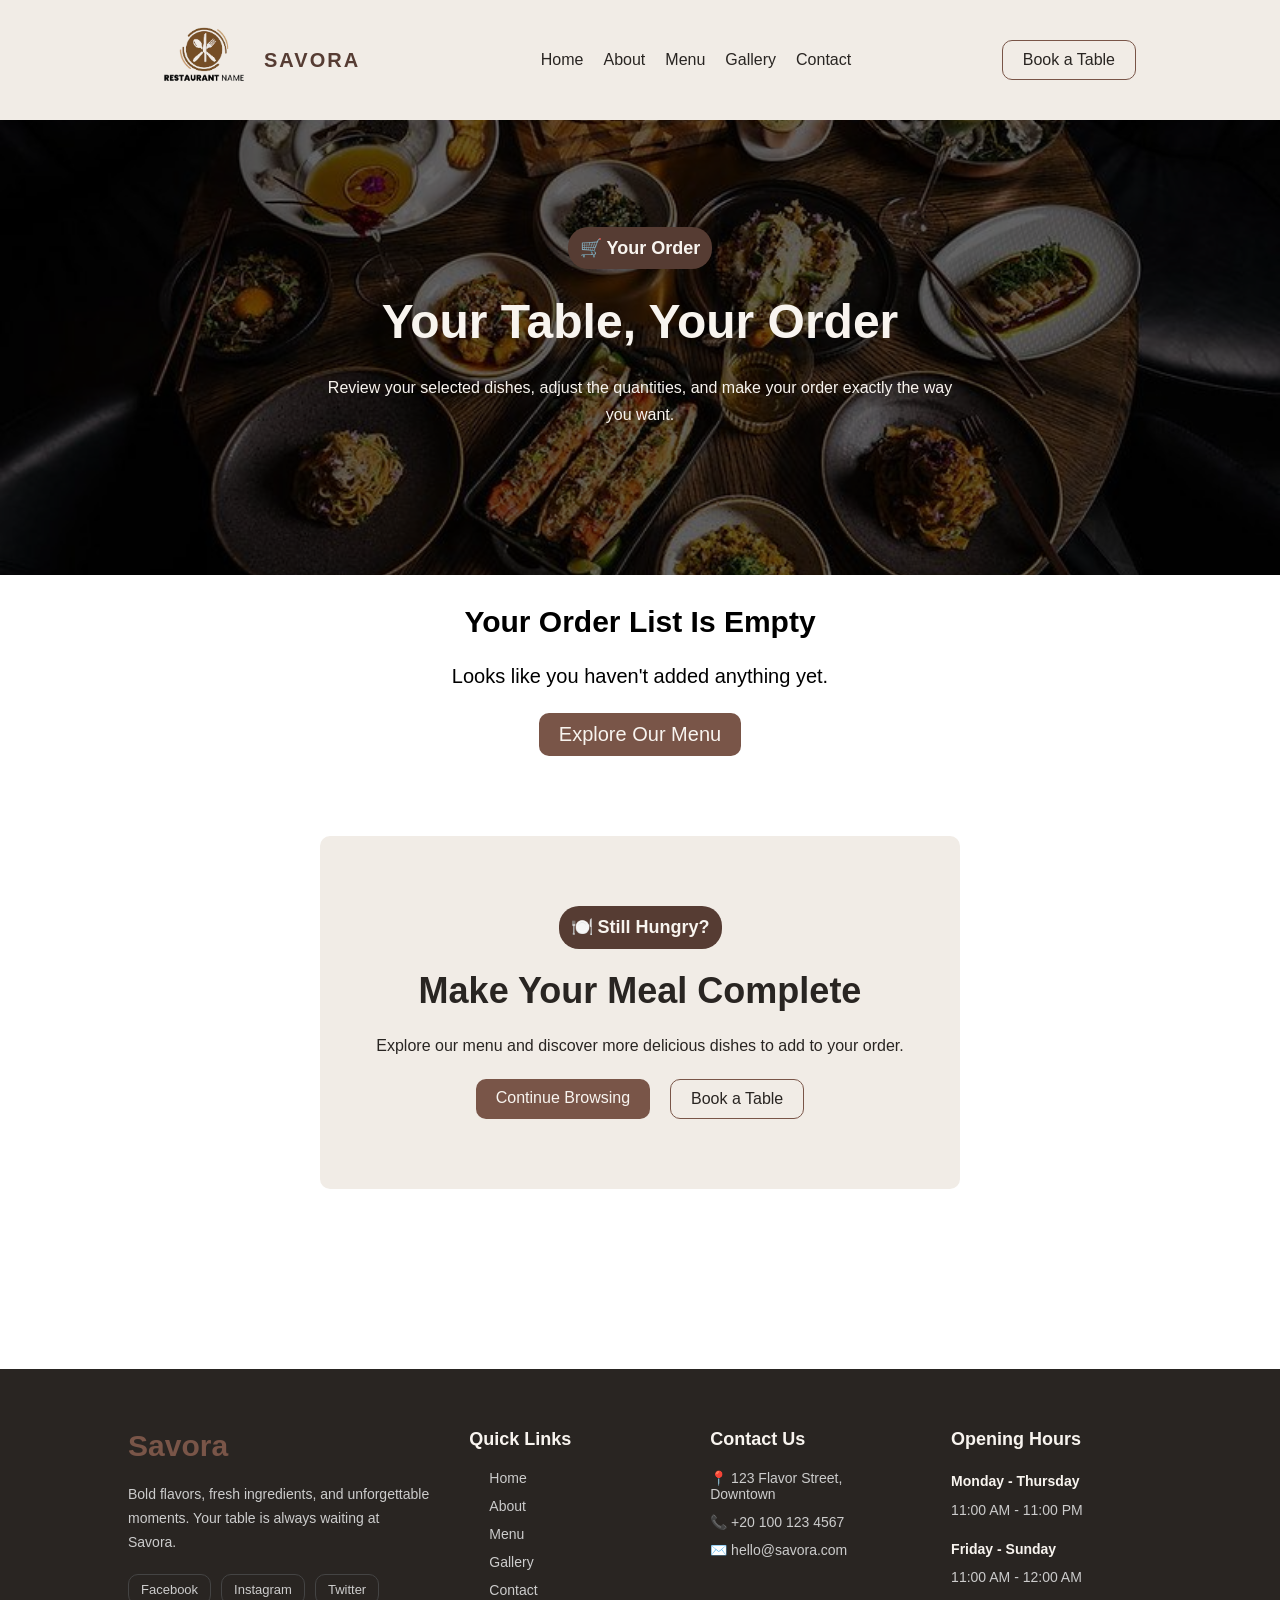
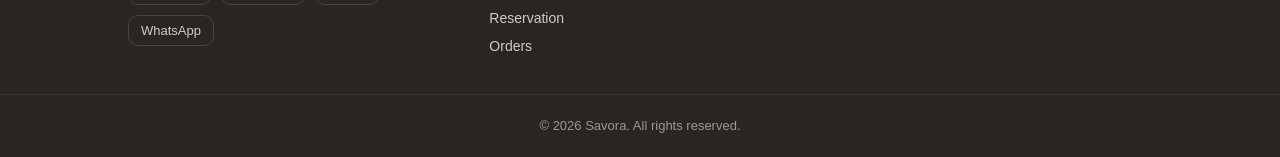
<file: orders.html>
<!DOCTYPE html>
<html lang="en">
<head>
    <meta charset="UTF-8">
    <meta name="viewport" content="width=device-width, initial-scale=1.0">
    <title>Orders | Savora Restaurant</title>

    <meta name="description" content="Review and manage your orders at Savora Restaurant.">

    <meta name="robots" content="noindex, follow">

    <link rel="stylesheet" href="./css/style.css">
    <link rel="stylesheet" href="./css/orders.css">
</head>
<body>
    <!-- header -->
    <header class="header">
        <div class="container">
            <div class="logo">
                <img src="./images/logo-2.avif" alt="Savora Logo">
                <span class="logo-span">SAVORA</span>
            </div>

            <nav class="navbar">
                <ul class="pages-links">
                    <li><a href="index.html">Home</a></li>
                    <li><a href="about.html">About</a></li>
                    <li><a href="menu.html">Menu</a></li>
                    <li><a href="gallery.html">Gallery</a></li>
                    <li><a href="contact.html">Contact</a></li>
                </ul>
                <div class="user-links">
                    <a href="orders.html" class="shopping">
                        <i class="fa-solid fa-cart-shopping"></i>
                        <span id="ordersNum"></span>
                    </a>
                    <a href="reservation.html" class="secondary bookTable">Book a Table</a>
                </div>
            </nav>

            <div class="nav-mobile">
                <span></span>
                <span></span>
                <span></span>
            </div>
        </div>
    </header>
    
    <main>
        <!-- Order Hero -->
        <section class="order-hero">
            <div class="order-hero-content">
                <p class="badge">🛒 Your Order</p>

                <h1>Your Table, Your Order</h1>

                <p>
                    Review your selected dishes, adjust the quantities,
                    and make your order exactly the way you want.
                </p>
            </div>
        </section>
        
        <h2 class="orders-heading">Your Order List</h2>
        <!-- orders section -->
        <section class="orders">
        </section>

        <section class="total-section">
            <div class="actions">
                <span class="totalPrice"></span>
                <button class="secondary" id="confirmOrder">Confirm Order</button>
            </div>
        </section>

        <!-- CTA Section -->
        <section class="cta-section order-cta">

            <p class="badge">🍽️ Still Hungry?</p>

            <h2>Make Your Meal Complete</h2>

            <p>
                Explore our menu and discover more delicious dishes
                to add to your order.
            </p>

            <div class="buttons">
                <a href="menu.html" class="primary">Continue Browsing</a>
                <a href="reservation.html" class="secondary">Book a Table</a>
            </div>

        </section>

    </main>


    
    <!-- Footer -->
    <footer class="footer">
        <div class="footer-container">

            <!-- Brand -->
            <div class="footer-column brand">
                <h2>Savora</h2>
                <p>
                    Bold flavors, fresh ingredients, and unforgettable moments.
                    Your table is always waiting at Savora.
                </p>

                <div class="social-links">
                    <a href="#" aria-label="Facebook">Facebook</a>
                    <a href="#" aria-label="Instagram">Instagram</a>
                    <a href="#" aria-label="Twitter">Twitter</a>
                    <a href="#" aria-label="WhatsApp">WhatsApp</a>
                </div>
            </div>

            <!-- Quick Links -->
            <div class="footer-column">
                <h3>Quick Links</h3>

                <ul>
                    <li><a href="index.html">Home</a></li>
                    <li><a href="about.html">About</a></li>
                    <li><a href="menu.html">Menu</a></li>
                    <li><a href="gallery.html">Gallery</a></li>
                    <li><a href="contact.html">Contact</a></li>
                    <li><a href="reservation.html">Reservation</a></li>
                    <li><a href="orders.html">Orders</a></li>
                </ul>
            </div>

            <!-- Contact -->
            <div class="footer-column">
                <h3>Contact Us</h3>

                <ul class="contact-info">
                    <li>📍 123 Flavor Street, Downtown</li>
                    <li>📞 +20 100 123 4567</li>
                    <li>✉️ hello@savora.com</li>
                </ul>
            </div>

            <!-- Opening Hours -->
            <div class="footer-column">
                <h3>Opening Hours</h3>

                <div class="opening-hours">
                    <p>
                        <strong>Monday - Thursday</strong>
                        <span>11:00 AM - 11:00 PM</span>
                    </p>

                    <p>
                        <strong>Friday - Sunday</strong>
                        <span>11:00 AM - 12:00 AM</span>
                    </p>
                </div>
            </div>

        </div>

        <!-- Bottom Footer -->
        <div class="footer-bottom">
            <p>© 2026 Savora. All rights reserved.</p>
        </div>
    </footer>
    <script type="module" src="js/script.js"></script>
    <script type="module" src="js/orders.js"></script>
</body>
</html>
</file>
<file: css/style.css>
/* RESET */

* {
    box-sizing: border-box;
    padding: 0;
    margin: 0;
}


/* ROOT VARIABLES */
:root {
    --primary: #795548;
    --primary-dark: #563C33;

    --background: #F1ECE6;
    --background-dark: #292522;

    --border: #D5C9BF;
    --border-radius: 10px;

    --badge: #563C33;
    --white: #F8F4EF;

    --text: #292522;
    --secondary-text: #746A63;
}

/* BODY */

body {
    font-family: "Poppins", sans-serif;
    /* background-color: var(--background); */
    min-height: 100vh;
}


/* GENERAL ELEMENTS */

ul {
    list-style-type: none;
}

a {
    text-decoration: none;
    transition: 0.3s ease;
}

p {
    line-height: 1.7em;
}


/* BADGE */

p.badge {
    width: fit-content;
    background-color: var(--badge);
    color: var(--white);

    padding: 6px 12px;

    border-radius: 20px;

    font-weight: 600;
    font-size: 18px;
}


/* BUTTONS / LINKS */

button,
a {
    border: none;

    padding: 10px 20px;

    cursor: pointer;

    border-radius: var(--border-radius);

    transition: 0.3s ease;

    text-align: center;

    user-select: none;
}


/* Primary */

button.primary,
a.primary {
    background-color: var(--primary);
    color: var(--white);
}

button.primary:hover,
a.primary:hover {
    background-color: var(--primary-dark);
}


/* Secondary */

button.secondary,
a.secondary {
    border: 1px solid var(--primary);

    background-color: transparent;

    color: var(--text);
}

button.secondary:hover,
a.secondary:hover {
    background-color: var(--primary-dark);
    color: var(--white);
}


/* HEADER */

.header {
    background-color: var(--background);
    position: fixed;
    top: 0;
    z-index: 1000;
    padding: 0 20px;
    width: 100%;
}

.header .container {
    width: 80%;

    margin: auto;

    display: flex;
    align-items: center;
    justify-content: space-between;
}


/* LOGO */

.header .logo {
    width: 120px;
    height: 120px;
    display: flex;
    align-items: center;
    /* gap: 5px; */
}

.header .logo img {
    width: 100%;
    height: 100%;
}

.header .logo span {
    
    font-size: 20px;
    letter-spacing: 2px; 
    color: var(--primary-dark);
    font-weight: bold;

}


/* NAVBAR */

.header .navbar {
    width: 60%;

    display: flex;
    align-items: center;
    justify-content: space-between;
}

.header .navbar .pages-links {
    display: flex;
    align-items: center;

    gap: 20px;
}

.header .navbar a:not(.bookTable) {
    padding: 0;

    color: var(--text);

    transition: 0.3s ease;
}

.header .navbar a:hover {
    color: var(--primary-dark);
    letter-spacing: 1px;
}

.header .navbar a.active {
    color: var(--primary);
    font-weight: bold;
}

.header .navbar a.active:hover {
    color: var(--primary-dark);
}

.header .user-links{
    display: flex;
    align-items: center;
    gap: 20px;
    align-items: center;
}

.header .user-links a.shopping{
    position: relative;
}

.header .user-links a.shopping i {
    color: var(--primary);
    font-size: 25px;
    transition: 0.3s;
}
.header .user-links a.shopping i:hover {
    color: var(--background-dark);
}
.header a.shopping #ordersNum {
    position: absolute;
    top: 0;
    left: 50%;
    transform: translate(-50%,-80%);
    color: #a00;
    font-size: 20px;
    transition: 0.3s;
}


/* BOOK TABLE LINK */

.header a.bookTable {
    background-color: transparent;
    color: var(--text);
}

.header a.bookTable:hover {
    background-color: var(--primary-dark);
    color: var(--white);
}


/* MOBILE NAV BUTTON */

.header .nav-mobile {
    width: 30px;
    height: 25px;

    display: none;

    flex-direction: column;
    justify-content: space-between;

    cursor: pointer;

    position: relative;
    z-index: 100;
}

.header .nav-mobile span {
    width: 100%;
    height: 3px;

    background-color: var(--text);

    border-radius: 5px;

    transition: 0.3s ease;
}


.header .user-links{
    align-self: center;
}

/* MAIN */

main {
    /* background-color: var(--white); */

    display: flex;
    flex-direction: column;
    padding-block: 80px;

}


/* GENERAL SECTIONS */

main section {
    width: 80%;

    padding-block: 35px;

    margin: 70px auto;

    overflow: hidden;
}


/* INTERSECTION OBSERVER ANIMATION */

main section {
    opacity: 0;

    transform: translateY(30px);

    transition: 0.6s ease;
}

main section.show {
    opacity: 1;

    transform: translateY(0);
}


/* MODAL */

main .modal {
    position: fixed;

    inset: 0;

    z-index: 1000;

    background-color: rgba(0, 0, 0, 0.6);

    display: none;

    justify-content: center;
    align-items: center;
}

.modal .modal-content {
    background-color: var(--background);

    padding: 30px 20px;

    border-radius: var(--border-radius);

    display: flex;
    flex-direction: column;
    align-items: center;

    gap: 20px;

    width: 400px;

    overflow: hidden;

    box-shadow: 0 20px 50px rgba(0, 0, 0, 0.3);

    position: relative;
}

.modal .modal-content img {
    width: 100%;
    height: 300px;

    object-fit: cover;
}

.modal .modal-content p {
    text-align: center;
}


/* MODAL BOOK TABLE */

.modal-content a.bookTable {
    padding: 10px 20px;

    border-radius: var(--border-radius);

    text-align: center;

    align-self: stretch;

    cursor: pointer;

    background-color: var(--primary);

    color: var(--white);
}

.modal-content a.bookTable:hover {
    background-color: var(--primary-dark);
}


/* MODAL CLOSE BUTTON */

.modal-content #closeModal {
    position: absolute;

    top: 0;
    right: 0;

    background-color: transparent;

    width: 40px;
    height: 40px;

    border-radius: 50%;

    font-size: 28px;

    display: grid;
    place-content: center;
}

.modal-content #closeModal:hover {
    background-color: var(--primary);

    color: var(--white);
}

.modal-content #closeModal:focus {
    outline: 3px solid var(--primary);

    outline-offset: 2px;
}


/* SPECIAL OFFER */

.special-offer {
    width: 80%;

    margin: 30px auto;

    display: flex;

    align-items: center;

    justify-content: space-between;
}

.special-offer .text {
    display: flex;

    flex-direction: column;

    gap: 20px;

    align-items: flex-start;

    width: 45%;
}
.special-offer .text .badge {
    align-self: flex-start;
}

.special-offer .text .countdown {
    color: var(--text);

    display: flex;

    align-items: center;

    gap: 10px;
}

.special-offer .text #specialOfferMsg {
    display: none;

    color: var(--primary-dark);
}

.special-offer .image {
    width: 40%;

    overflow: hidden;

    position: relative;
}

.special-offer .image img {
    width: 100%;
    height: 350px;

    object-fit: cover;

    border-radius: var(--border-radius);
}

.special-offer .image span {
    position: absolute;

    top: 10px;
    left: 10px;

    background-color: var(--primary);

    color: var(--white);

    padding: 10px 20px;

    border-radius: var(--border-radius);

    font-weight: bold;
}


/* WHY US */

main .why-us {
    width: 80%;

    margin: 50px auto;

    display: flex;

    flex-direction: column;

    gap: 30px;
}

.why-us .text {
    align-self: center;

    display: flex;

    flex-direction: column;

    gap: 20px;
}

.why-us .text .badge,
.why-us .text p,
.why-us .text h2 {
    align-self: center;
}

.why-us .cards {
    display: grid;

    grid-template-columns: repeat(4, 1fr);

    gap: 20px;
}

.why-us .cards .card {
    padding: 20px;

    background-color: var(--white);

    border: 1px solid var(--border);

    border-radius: var(--border-radius);

    box-shadow: 0 0 10px rgba(0, 0, 0, 0.08);

    display: flex;

    flex-direction: column;

    gap: 20px;

    transition: 0.3s ease;

    text-align: center;
}

.why-us .cards .card:hover {
    transform: translateY(-3px);
}

.why-us .cards .card span {
    align-self: center;

    font-size: 30px;
}


/* CTA */

main .cta-section {
    width: 50%;

    margin: 50px auto;

    padding: 70px 30px;

    display: flex;

    flex-direction: column;

    align-items: center;

    text-align: center;

    gap: 20px;

    background-color: var(--background);

    border-radius: var(--border-radius);
}

.cta-section h2 {
    color: var(--text);

    font-size: 36px;

    font-weight: 700;

    line-height: 1.2;
}

.cta-section > p:not(.badge) {
    max-width: 600px;

    color: var(--text);

    line-height: 1.7;
}

main .cta-section button {
    background-color: var(--primary);

    color: var(--white);
}

main .cta-section button:hover {
    background-color: var(--primary-dark);

    color: var(--white);

    letter-spacing: 1px;
}


/* FOOTER */

.footer {
    
    background-color: var(--background-dark);

    color: var(--white);

    margin-top: 50px;
}

.footer-container {
    width: 80%;

    max-width: 1200px;

    margin: 0 auto;

    padding: 60px 0 40px;

    display: grid;

    grid-template-columns: 1.5fr 1fr 1fr 1fr;

    gap: 40px;
}

.footer-column {
    display: flex;

    flex-direction: column;

    gap: 20px;
}

.footer-column h2 {
    color: var(--primary);

    font-size: 30px;
}

.footer-column h3 {
    font-size: 18px;

    color: var(--white);
}

.footer-column p {
    color: #cccccc;

    line-height: 1.7;

    font-size: 14px;
}

.footer-column ul {
    display: flex;

    flex-direction: column;

    gap: 12px;
}

.footer-column ul li {
    color: #cccccc;

    font-size: 14px;
}

.footer-column a {
    color: #cccccc;

    transition: 0.3s ease;
}

.footer-column a:hover {
    color: var(--primary);
}


/* SOCIAL LINKS */

.social-links {
    display: flex;

  flex-wrap: wrap;

    gap: 10px;
}

.social-links a {
    padding: 7px 12px;

    border: 1px solid #444;

    border-radius: var(--border-radius);

    font-size: 13px;
}

.social-links a:hover {
    background-color: var(--primary);

    border-color: var(--primary);

    color: var(--white);
}


/* OPENING HOURS */

.opening-hours {
    display: flex;

    flex-direction: column;

    gap: 15px;
}

.opening-hours p {
    display: flex;

    flex-direction: column;

    gap: 5px;
}

.opening-hours strong {
    color: var(--white);
}

.opening-hours span {
    color: #cccccc;

    font-size: 14px;
}


/* FOOTER BOTTOM */

.footer-bottom {
    border-top: 1px solid #333;

    text-align: center;

    padding: 20px;
}

.footer-bottom p {
    color: #999;

    font-size: 13px;
}


/* MOBILE RESPONSIVE */

@media (max-width: 768px) {

    h2 {
        font-size: 20px;
    }

    p {
        font-size: 14px;
    }


    /*  HEADER  */

    .header {
        /* margin: 20px; */
        padding: 0 20px;
    }

    .header .container {
        width: 100%;
    }


    .header .logo span {
    
        font-size: 14px;
        
        letter-spacing: 1px;
        
        color: var(--primary-dark);
        
    }

    .header .navbar {
        display: none;
    }

    .header .navbar.active {
        max-height: 400px;

        padding: 25px 20px;

        position: absolute;

        top: 100%;
        left: 0;

        z-index: 99;

        width: 100%;

        background-color: var(--white);

        display: flex;

        flex-direction: column;

        align-items: stretch;

        gap: 30px;

        overflow: hidden;
    }


    /* Links */

    .header .navbar .pages-links {
        flex-direction: column;

        align-items: flex-start;

        gap: 15px;
    }

    .header .navbar .pages-links li {
        width: 100%;
    }

    .header .navbar .pages-links a {
        display: block;

        width: 100%;

        padding: 5px 0;
    }

    .header .user-links {
        flex-direction: column;
        gap: 10px;
    }

    /* Book Table */

    .header .navbar a.bookTable {
        background-color: var(--primary);

        color: var(--white);

        padding: 10px 20px;
    }


    /* Hamburger */

    .header .nav-mobile {
        display: flex;
    }

    .header .nav-mobile.active span:nth-child(1) {
        transform: translateY(11px) rotate(45deg);
    }

    .header .nav-mobile.active span:nth-child(2) {
        opacity: 0;
    }

    .header .nav-mobile.active span:nth-child(3) {
        transform: translateY(-11px) rotate(-45deg);
    }


    /*  MAIN  */

    main section {
        width: 90%;
        margin: 35px auto;
        padding-block: 25px;
    }


    /*  HERO  */
    main .about {
        width: 80%;
        display: flex;
        flex-direction: column;
        align-items: stretch;
        gap: 30px;
    }

    main .hero .hero-text,
    main .hero .hero-img,
    main .about .about-text,
    main .about .about-img {
        width: 100%;

        text-align: center;
    }

    main .hero .hero-text h1 {
        font-size: 36px;
    }

    main .about .about-text h2 {
        text-align: center;

        font-size: 22px;
    }

    .about-img {
        order: 1;
    }

    /* Modal */
    .modal-content{
        width: 90%;
    }

    /*  SPECIAL OFFER  */

    .special-offer {
        width: 90%;

        flex-direction: column;

        gap: 30px;

        margin: 35px auto;
    }

    .special-offer .text,
    .special-offer .image {
        width: 100%;
    }

    .special-offer .image img {
        height: 300px;
    }

    .special-offer .text .countdown {
        font-size: 14px;
    }


    /*  WHY US  */

    .why-us .cards {
        grid-template-columns: 1fr;
    }




    /*  CTA  */

    main .cta-section {
        width: 90%;

        padding: 50px 20px;

        margin: 35px auto;
    }

    .cta-section h2 {
        font-size: 28px;
    }

    .cta-section > p:not(.badge) {
        font-size: 14px;
    }


    /*  FOOTER  */

    .footer {
        margin-top: 30px;
    }

    .footer-container {
        width: 90%;

        grid-template-columns: repeat(2, 1fr);

        gap: 40px 25px;
    }


    /* Badge */

    p.badge {
        font-size: 16px;
    }
}


/* TABLET RESPONSIVE */

@media (min-width: 769px) and (max-width: 1024px) {

    p {
        font-size: 16px;
    }
    .header {
        padding: 18px 0;
    }

    .header .container {
        width: 90%;

        display: flex;
        align-items: center;
        justify-content: space-between;

        gap: 20px;
    }

    .header .logo span {
    
        font-size: 18px;
        
        letter-spacing: 1.8px;
        
        color: var(--primary-dark);
    }
    /*  NAVBAR  */

    .header .navbar {
        width: auto;

        display: flex;
        align-items: center;

        gap: 20px;
    }


    /*  LINKS  */

    .header .navbar .pages-links {
        display: flex;
        align-items: center;

        gap: 15px;
    }

    .header .navbar .pages-links a {
        font-size: 14px;

        white-space: nowrap;
    }


    /*  BOOK TABLE  */

    .header .navbar a.bookTable {
        padding: 9px 14px;

        font-size: 13px;

        white-space: nowrap;
    }


    /*  MOBILE ICON  */

    .header .nav-mobile {
        display: none;
    }


    /*  MAIN  */

    main section {
        width: 85%;

        /*
           Tablet spacing
        */
        margin: 45px auto;

        padding-block: 30px;
    }

    /* Modal */
    .modal-content{
        width: 90%;
    }

    
    /*  WHY US  */

    .why-us .cards {
        grid-template-columns: repeat(2, 1fr);
    }


    /*  SPECIAL OFFER  */

    .special-offer {
        gap: 30px;

        margin: 40px auto;
    }

    .special-offer .text,
    .special-offer .image {
        width: 45%;
    }


    /*  CTA  */

    main .cta-section {
        width: 70%;
    }


    /*  FOOTER  */

    .footer-container {
        width: 85%;

        grid-template-columns: repeat(2, 1fr);

        gap: 40px 30px;
    }

    .footer-column.brand {
        grid-column: span 2;
    }
}
</file>
<file: css/orders.css>
/* Order hero*/
.shopping {
    display: none;
}


.order-hero {
    width: 100%;
    min-height: 55vh;
    margin: 0;
    padding-block: 35px;

    display: flex;
    justify-content: center;
    align-items: center;

    background-image: url("../images/order-bg.jpg");
    background-repeat: no-repeat;
    background-size: cover;
    background-position: center;

    position: relative;
    color: var(--white);
}

.order-hero::before {
    content: "";
    position: absolute;
    inset: 0;

    background: rgba(0, 0, 0, 0.6);
}

.order-hero-content {
    position: relative;
    z-index: 1;

    width: 50%;

    display: flex;
    flex-direction: column;
    align-items: center;
    gap: 25px;

    text-align: center;
}

.order-hero-content .badge {
    background-color: var(--badge);
    color: var(--white);
}

.order-hero-content h1 {
    font-size: 48px;
}

.order-hero-content p:not(.badge) {
    max-width: 650px;
}

.order-cta .buttons {
    display: flex;
    gap: 20px;
}


.orders {
    /* padding: 20px; */
    width: 65%;
    margin-inline: auto;
    max-height: 600px;
    overflow-y: auto;
    display: grid;
    align-items: start;
    grid-template-columns: repeat(3 , 1fr);
    gap: 20px;
    margin-block: 30px;
    padding-block: 0;
}

.orders-heading {
    margin: 40px auto 0;
    display: none;
}


.orders .empty-orders , .orders .orders-state {
    margin-block: 0;
    padding-block: 0;
    align-self: center;
    grid-column: span 3/4;
    display: flex;
    flex-direction: column;
    align-items: center;
    gap: 20px;
    font-size: 20px;
}

.orders .card {
    border-radius: var(--border-radius);
    display: flex;
    flex-direction: column;
    gap: 20px;
    padding: 20px;
    background-color: var(--white);
    border: 1px solid var(--border);
    box-shadow: 0 5px 15px rgba(0, 0, 0, 0.2);
    transition: 0.3s all;
    position: relative;
}
.orders .card img{ 
    width: 100%;
    height: 150px;
    border-radius: var(--border-radius);
    object-fit: cover;
    transition: 0.3s ease;
}

.orders .card h3 {
    align-self: center;
}

.orders .card .info{
    display: flex;
    align-items: center;
    justify-content: space-between;
}

.orders .card .info button{
    padding: 0;
    display: flex;
    align-items: center;
    gap: 10px;
}

.orders .card .info span {
    padding: 10px;
    font-size: 18px;
    color: var(--text);
}

.orders .card .itemTotal {
    align-self: center;
}

.orders .card .removeOrder:hover {
    background-color: #a00;
    color: var(--white);
    border: none;
}
.orders .card .editPrice {
    display: flex;
    align-items: center;
    gap: 10px;
}

.orders .card .editPrice .increase ,
.orders .card .editPrice .decrease{
    cursor: pointer;
    font-size: 20px;
    user-select: none;
}


.orders .card .offer-badge {
    background-color: var(--badge);
    color: var(--white);
    padding: 5px 10px;
    border-radius: var(--border-radius);
    font-size: 14px;
    position: absolute;
    top: 0;
    left: 0;
}

.total-section {
    align-self: center;
    width: 50%;
    margin: auto;
    display: none;
    flex-direction: column;
    gap: 50px;
}

.total-section .totalPrice{
    align-self: center;
    font-size: 30px;
}

.total-section .actions {
    align-self: center;
    display: flex;
    align-items: center;
    gap: 20px;
}

.reservation-table {
    align-self: center;
    display: flex;
    flex-direction: column;
    gap: 20px;
    align-items: center;
}

/* TABLET RESPONSIVE */

@media (min-width: 769px) and (max-width: 1024px) {

    /* Order Hero */

    .order-hero {
        min-height: 55vh;
    }

    .order-hero-content {
        width: 70%;
    }

    .order-hero-content h1 {
        font-size: 40px;
    }


    /* Orders */

    .orders {
        width: 85%;
        height: 600px;

        grid-template-columns: repeat(2, 1fr);
        gap: 25px;
    }

    .orders .empty-orders,
    .orders .orders-state {
        grid-column: span 2;
    }


    /* Total */

    .total-section {
        width: 70%;
    }


    /* CTA */

    main .order-cta {
        width: 75%;
    }

    .order-cta .buttons {
        gap: 15px;
    }

}


/* MOBILE RESPONSIVE */

@media (max-width: 768px) {

    /* Order Hero */

    .order-hero {
        min-height: 50vh;
    }

    .order-hero-content {
        width: 90%;
    }

    .order-hero-content h1 {
        font-size: 34px;
    }

    .order-hero-content p:not(.badge) {
        font-size: 14px;
    }


    /* Orders */

    .orders {
        width: 90%;
        height: auto;
        max-height: 700px;

        grid-template-columns: 1fr;
        gap: 25px;

        padding: 10px;
    }

    .orders .empty-orders,
    .orders .orders-state {
        grid-column: 1;
    }


    .orders .card img {
        height: 220px;
    }


    /* Total */

    .total-section {
        width: 90%;
    }

    .total-section .actions {
        width: 100%;
        flex-direction: column;
    }

    .total-section .totalPrice {
        font-size: 24px;
    }

    .total-section #confirmOrder {
        width: 100%;
    }


    /* CTA */

    main .order-cta {
        width: 90%;
    }

    .order-cta .buttons {
        width: 100%;
        flex-direction: column;
    }

    .order-cta .buttons a {
        width: 100%;
    }
}
</file>
